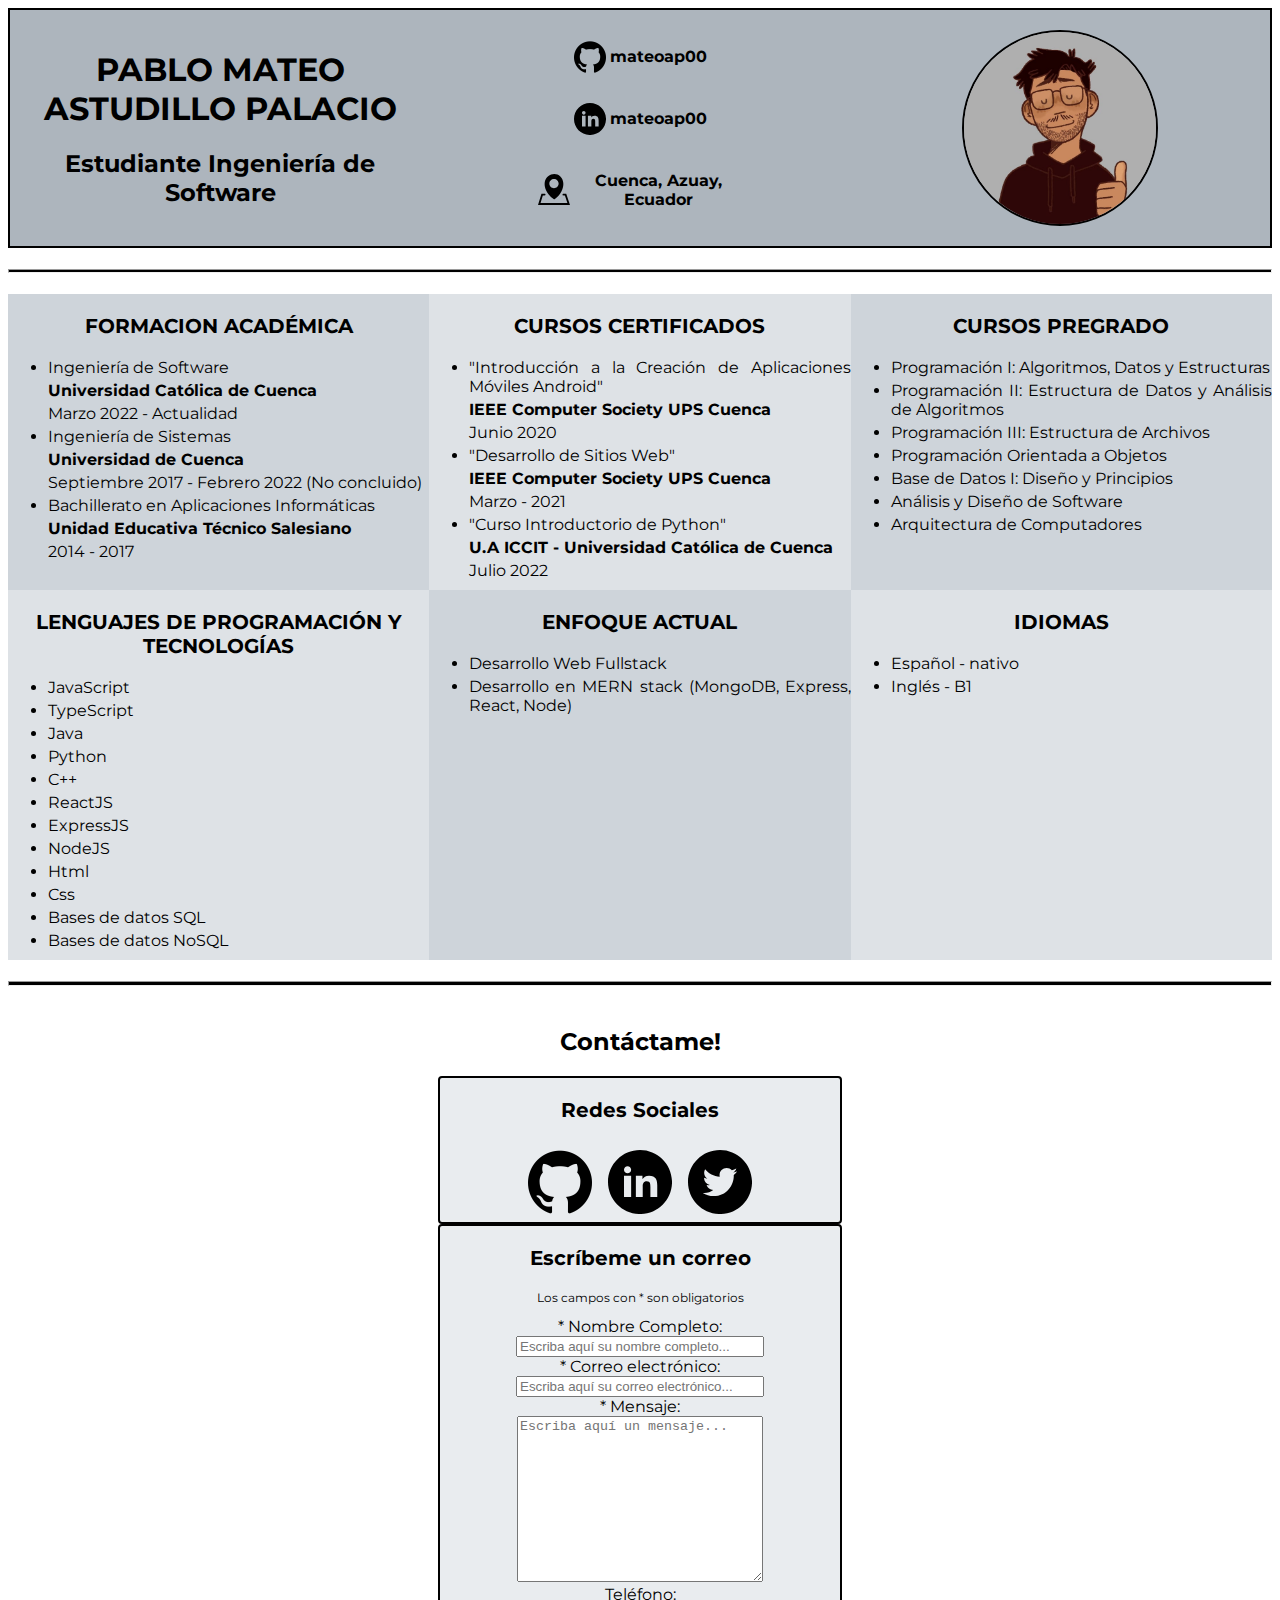
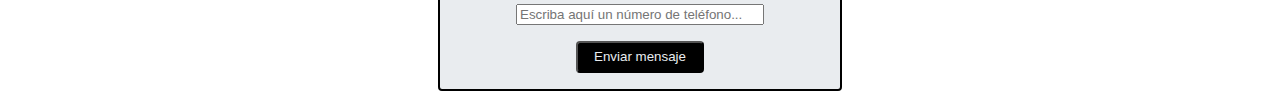
<file: index.html>
<!DOCTYPE html>
<html lang="en">

<head>
    <meta charset="UTF-8">
    <meta http-equiv="X-UA-Compatible" content="IE=edge">
    <meta name="viewport" content="width=device-width, initial-scale=1.0">
    <link rel="preconnect" href="https://fonts.googleapis.com">
    <link rel="preconnect" href="https://fonts.gstatic.com" crossorigin>
    <link
        href="https://fonts.googleapis.com/css2?family=Montserrat:ital,wght@0,100;0,200;0,300;0,400;0,500;0,600;0,700;0,800;0,900;1,100;1,200;1,300;1,400;1,500;1,600;1,700;1,800;1,900&display=swap"
        rel="stylesheet">
    <link rel="stylesheet" href="./styles/style.css">
    <title>Hoja de Vida</title>
</head>

<body>
    <div class="container">
        <div class="titleSection">
            <div class="titles">
                <h1 class="mainTitle">PABLO MATEO ASTUDILLO PALACIO</h1>
                <h2 class="profession">Estudiante Ingeniería de Software</h2>
            </div>
            <div class="contactInfo">
                <div class="contactInfoItem">
                    <img class="contactIcons" src="./imgs/github-black-png.png" alt="Github icon">
                    <h4>mateoap00</h4>
                </div>
                <div class="contactInfoItem">
                    <img class="contactIcons" src="./imgs/linkedin-black-svg.svg" alt="Linkedin icon">
                    <h4>mateoap00</h4>
                </div>
                <div class="contactInfoItem">
                    <img class="contactIcons" src="./imgs/address-svg.svg" alt="Ubication icon">
                    <h4>Cuenca, Azuay, Ecuador</h4>
                </div>
            </div>
            <div class="profilePhotoDiv">
                <img class="profilePhoto" src="./imgs/luv.jpeg" alt="Foto de Pablo Mateo Astudillo Palacio">
            </div>
        </div>

        <div>
            <hr>
        </div>

        <div class="categoriesContainer">
            <div class="category">
                <h3>FORMACION ACADÉMICA</h3>
                <ul>
                    <li>
                        <p>Ingeniería de Software</p>
                        <p><strong>Universidad Católica de Cuenca</strong></p>
                        <p>Marzo 2022 - Actualidad</p>
                    </li>
                    <li>
                        <p>Ingeniería de Sistemas</p>
                        <p><strong>Universidad de Cuenca</strong></p>
                        <p>Septiembre 2017 - Febrero 2022 (No concluido)</p>
                    </li>
                    <li>
                        <p>Bachillerato en Aplicaciones Informáticas</p>
                        <p><strong>Unidad Educativa Técnico Salesiano</strong></p>
                        <p>2014 - 2017</p>
                    </li>
                </ul>
            </div>
            <div class="category">
                <h3>CURSOS CERTIFICADOS</h3>
                <ul>
                    <li>
                        <p>
                            "Introducción a la Creación de Aplicaciones Móviles
                            Android"
                        </p>
                        <p><strong>IEEE Computer Society UPS Cuenca</strong></p>
                        <p>Junio 2020</p>
                    </li>
                    <li>
                        <p>"Desarrollo de Sitios Web"</p>
                        <p><strong>IEEE Computer Society UPS Cuenca</strong></p>
                        <p>Marzo - 2021</p>
                    </li>
                    <li>
                        <p>"Curso Introductorio de Python"</p>
                        <p><strong>U.A ICCIT - Universidad Católica de Cuenca</strong></p>
                        <p>Julio 2022</p>
                    </li>
                </ul>
            </div>
            <div class="category">
                <h3>CURSOS PREGRADO</h3>
                <ul>
                    <li>
                        <p>
                            Programación I: Algoritmos, Datos y Estructuras
                        </p>
                    </li>
                    <li>
                        <p>
                            Programación II: Estructura de Datos y Análisis de Algoritmos
                        </p>
                    </li>
                    <li>
                        <p>
                            Programación III: Estructura de Archivos
                        </p>
                    </li>
                    <li>
                        <p>
                            Programación Orientada a Objetos
                        </p>
                    </li>
                    <li>
                        <p>
                            Base de Datos I: Diseño y Principios
                        </p>
                    </li>
                    <li>
                        <p>
                            Análisis y Diseño de Software
                        </p>
                    </li>
                    <li>
                        <p>
                            Arquitectura de Computadores
                        </p>
                    </li>
                </ul>
            </div>
            <div class="category">
                <h3>LENGUAJES DE PROGRAMACIÓN Y TECNOLOGÍAS</h3>
                <ul>
                    <li>
                        <p>JavaScript</p>
                    </li>
                    <li>
                        <p>TypeScript</p>
                    </li>
                    <li>
                        <p>Java</p>
                    </li>
                    <li>
                        <p>Python</p>
                    </li>
                    <li>
                        <p>C++</p>
                    </li>
                    <li>
                        <p>ReactJS</p>
                    </li>
                    <li>
                        <p>ExpressJS</p>
                    </li>
                    <li>
                        <p>NodeJS</p>
                    </li>
                    <li>
                        <p>Html</p>
                    </li>
                    <li>
                        <p>Css</p>
                    </li>
                    <li>
                        <p>Bases de datos SQL</p>
                    </li>
                    <li>
                        <p>Bases de datos NoSQL</p>
                    </li>
                </ul>
            </div>
            <div class="category">
                <h3>ENFOQUE ACTUAL</h3>
                <ul>
                    <li>
                        <p>Desarrollo Web Fullstack</p>
                    </li>
                    <li>
                        <p>Desarrollo en MERN stack (MongoDB, Express, React, Node)</p>
                    </li>
                </ul>
            </div>
            <div class="category">
                <h3>IDIOMAS</h3>
                <ul>
                    <li>
                        <p>Español - nativo</p>
                    </li>
                    <li>
                        <p>Inglés - B1</p>
                    </li>
                </ul>
            </div>
        </div>

        <div>
            <hr>
        </div>

        <footer>
            <div class="contacts">
                <h2 class="contactMeTitles">Contáctame!</h2>
                <div class="socials">
                    <h3 class="contactMeTitles">Redes Sociales</h3>
                    <div class="socialPhotos">
                        <a href="https://github.com/Mateoap00" target="_blank">
                            <div class="githubContainer" aria-label="Icono clickeable de github">
                            </div>
                        </a>
                        <a href="https://www.linkedin.com/in/mateoap00/" target="_blank">
                            <div class="linkedinContainer" aria-label="Icono clickeable de linkedlin">
                            </div>
                        </a>
                        <a href="https://twitter.com/MateoAP14" target="_blank">
                            <div class="twitterContainer" aria-label="Icono clickeable de twitter">
                            </div>
                        </a>
                    </div>
                </div>

                <div class="emailForm">
                    <h3 class="contactMeTitles">Escríbeme un correo</h3>
                    <p id="inputsInfo">Los campos con * son obligatorios</p>
                    <form id="form" action="https://api.web3forms.com/submit" method="POST">

                        <input type="hidden" name="access_key" value="8cb45cf5-38cd-4f18-b8af-efb957446630">
                        <input type="hidden" name="subject" value="New Submission from Web3Forms" />
                        <input type="checkbox" name="botcheck" id="" style="display: none;" />

                        <div class="mb-6">
                            <label for="nameEmailForm">* Nombre Completo:</label>
                            <input type="text" name="name" id="nameEmailForm"
                                placeholder="Escriba aquí su nombre completo..." required>
                        </div>

                        <div class="mb-6">
                            <label for="atEmailForm">* Correo electrónico:</label>
                            <input type="email" name="email" id="atEmailForm"
                                placeholder="Escriba aquí su correo electrónico..." required>
                        </div>

                        <div class="mb-6">
                            <label for="messageEmailForm">* Mensaje:</label>
                            <textarea name="message" id="messageEmailForm" placeholder="Escriba aquí un mensaje..."
                                required></textarea>
                        </div>

                        <div class="mb-6">
                            <label for="phoneEmailForm">Teléfono:</label>
                            <input type="text" name="phone" id="phoneEmailForm"
                                placeholder="Escriba aquí un número de teléfono..." />
                        </div>

                        <button type="submit">Enviar mensaje</button>
                        <p id="result"></p>

                    </form>
                </div>
            </div>
        </footer>
    </div>
    <!-- Add recaptcha -->
    <script src="./app.js"></script>
</body>

</html>
</file>
<file: styles/style.css>
body {
    font-family: 'Montserrat', sans-serif;
    font-size: 10px;
}

.container {
    display: grid;
    margin: auto;
    gap: 1rem;
    grid-template-rows: repeat(auto-fit, minmax(15rem, 1fr));
}

.titleSection {
    display: grid;
    grid-template-columns: repeat(auto-fit, minmax(16rem, 1fr));
    background-color: #adb5bd;
    color: #000;
    border: 0.15rem solid;
    border-color: #000;
}

.titles {
    margin: auto;
}

.mainTitle,
.fullName,
.profession {
    text-align: center;
}

.profilePhotoDiv {
    display: flex;
    flex-direction: column;
    justify-content: center;
    align-items: center;
}

.profilePhoto {
    max-width: 12rem;
    max-height: 12rem;
    border-radius: 50%;
    border: 0.15rem solid;
    border-color: #000;
}

.contactInfo {
    display: flex;
    flex-direction: column;
    justify-content: center;
    align-items: center;
    font-size: 1.25rem;
    color: #000;

}

.contactInfoItem {
    display: flex;
    text-align: center;
    align-items: center;
    justify-content: center;
}

.contactIcons {
    margin-right: 0.25rem;
    max-width: 2rem;
    max-height: 2rem;
}

.categoriesContainer {
    display: grid;
    grid-template-columns: repeat(auto-fit, minmax(20rem, 1fr));
}

.category {
    text-align: justify;
}

.category h3 {
    text-align: center;
}

.category:nth-child(odd) {
    background-color: #ced4da;
}

.category:nth-child(even) {
    background-color: #dee2e6;
}

.category ul li p {
    margin-top: 0.25rem;
    margin-bottom: 0.25rem;
}

footer {
    display: grid;
    grid-template-columns: repeat(auto-fit, minmax(20rem, 1fr));
    text-align: center;
}

.contactMeTitles {
    text-align: center;
}

.socials {
    margin: auto;
    min-width: 15rem;
    max-width: 25rem;
    border: 0.15rem solid;
    border-radius: 0.25rem;
    border-color: #000;
    background-color: #e9ecef;
}

.socialPhotos {
    display: flex;
    justify-content: center;
}

.socialPhoto {
    max-width: 4rem;
    max-height: 4rem;
    margin: 0.5rem;
}

.githubContainer,
.linkedinContainer,
.twitterContainer {
    width: 4rem;
    height: 4rem;
    margin: 0.5rem;
    background-size: cover;
    transition: background-image 0.3s ease-in-out;
}

.githubContainer {
    background-image: url(../imgs/github-black-png.png);
}

.linkedinContainer {
    background-image: url(../imgs/linkedin-black-svg.svg);
}

.twitterContainer {
    background-image: url(../imgs/twitter-black-svg.svg);
}

.githubContainer:hover,
.linkedinContainer:hover,
.twitterContainer:hover {
    cursor: pointer;
}

.githubContainer:hover {
    background-image: url(../imgs/github-white-png.png);
}

.twitterContainer:hover {
    background-image: url(../imgs/twitter-white-svg.svg);
}

.linkedinContainer:hover {
    background-image: url(../imgs/linkedin-white-svg.svg);
}

.emailForm {
    margin: auto;
    text-align: center;
    min-width: 15rem;
    max-width: 25rem;
    border: 0.15rem solid;
    border-radius: 0.25rem;
    border-color: #000;
    background-color: #e9ecef;
}

.resultSuccess {
    color: #588157;
}

.resultFailure {
    color: #ef233c;
}

#inputsInfo {
    font-size: 0.75rem;
}

.emailForm #form label {
    display: block;
    font-size: 1rem;
}

.emailForm #form input,
.emailForm #form textarea {
    min-width: 15rem;
}

.emailForm #form textarea {
    min-height: 10rem;
}

.emailForm #form button {
    width: 8rem;
    height: 2rem;
    margin-top: 1rem;
    background-color: #000;
    color: #e9ecef;
    border-radius: 0.25rem;
}

.emailForm #form button:hover {
    cursor: pointer;
}

h1 {
    font-size: 2rem;
    color: #000;
}

h2 {
    font-size: 1.5rem;
    color: #000
}

h3 {
    font-size: 1.25rem;
    color: #000;
}

h4 {
    font-size: 1rem;
    color: #000;
}

li,
p {
    font-size: 1rem;
}

hr {
    height: 0.15rem;
    background-color: #000;
}
</file>
